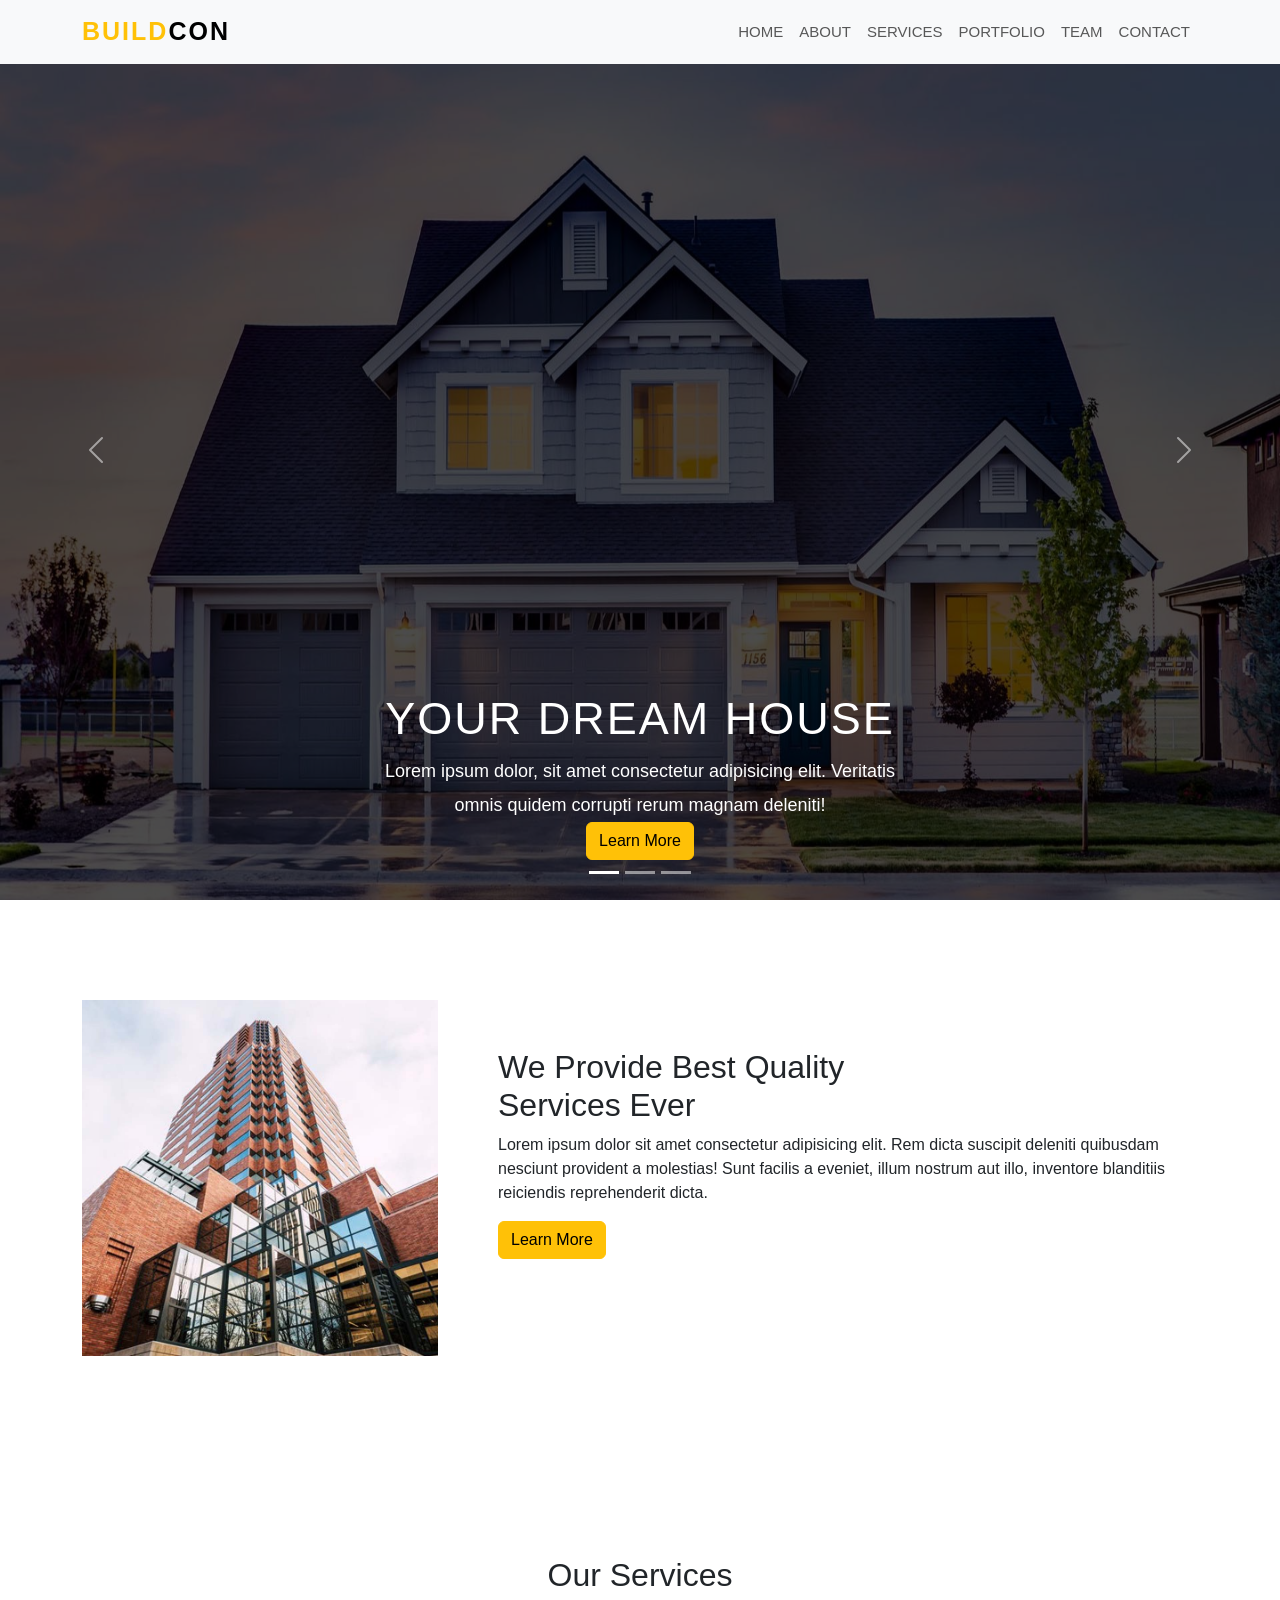
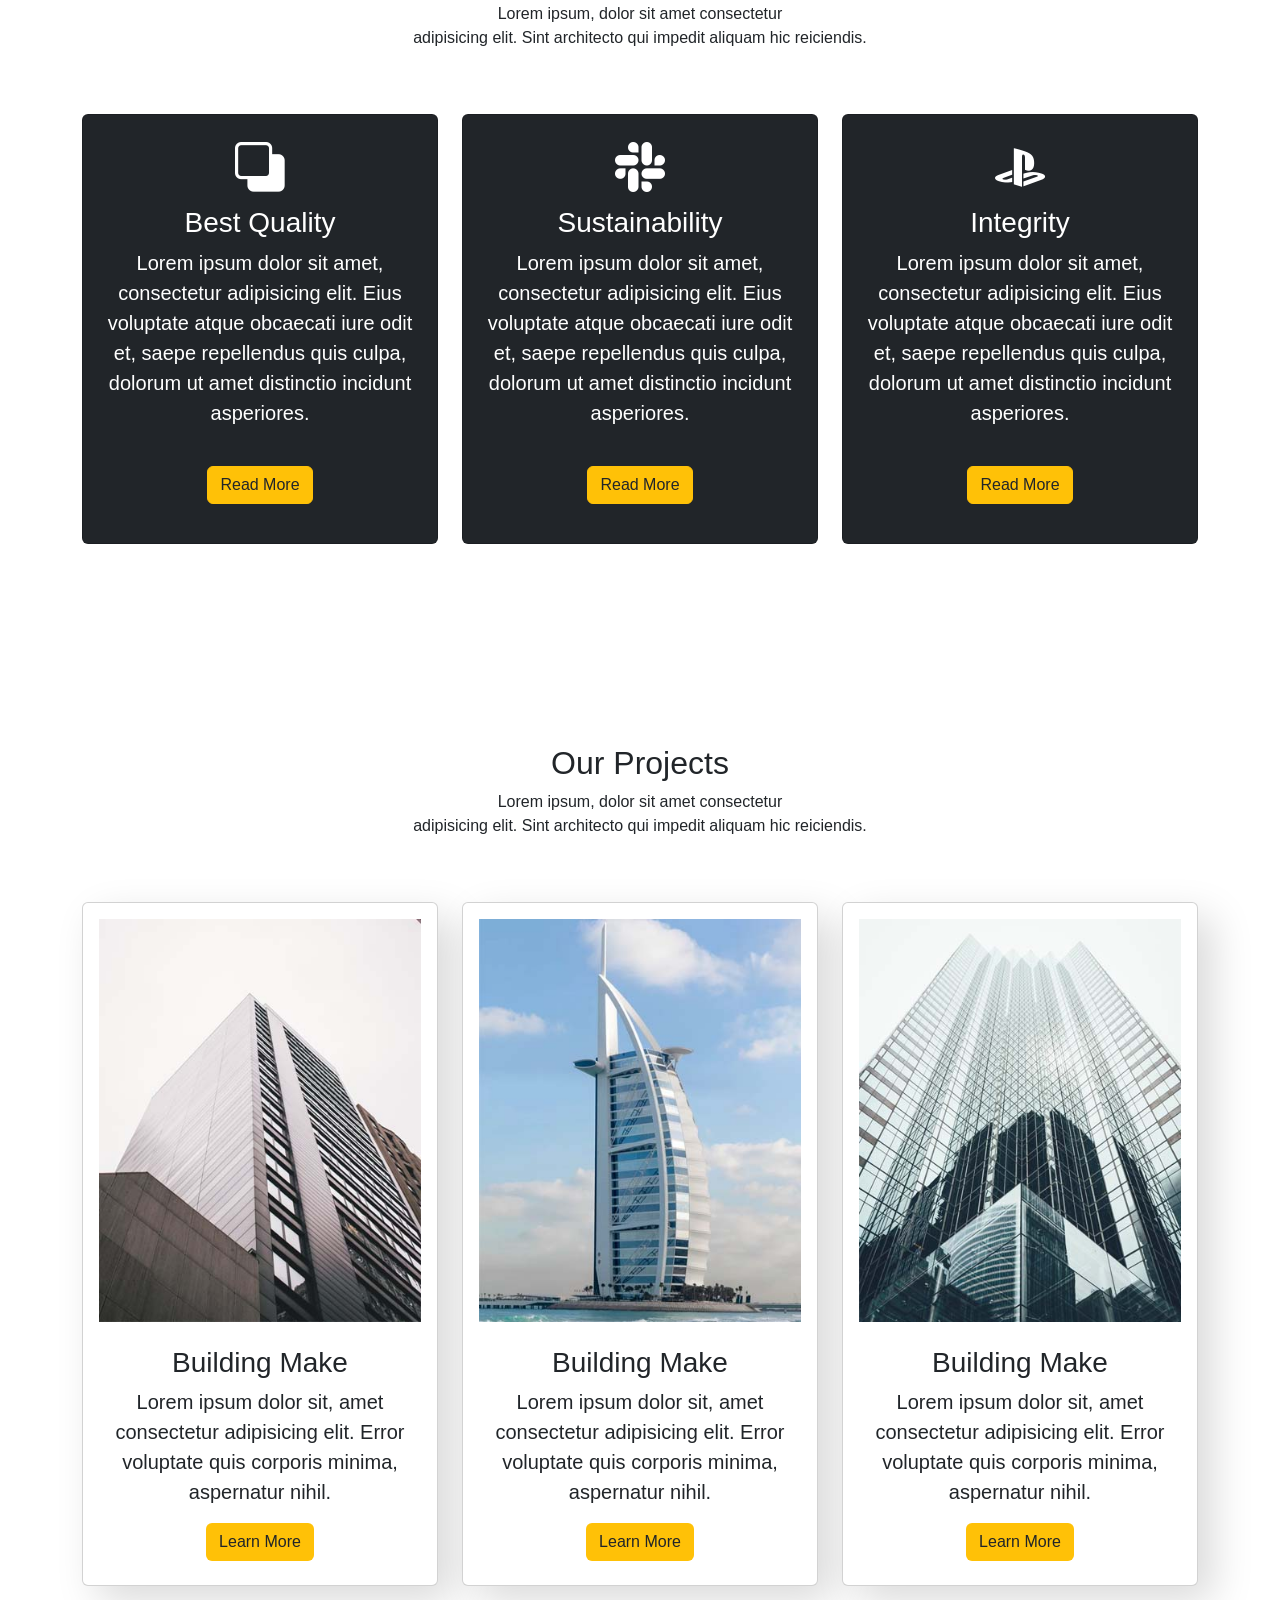
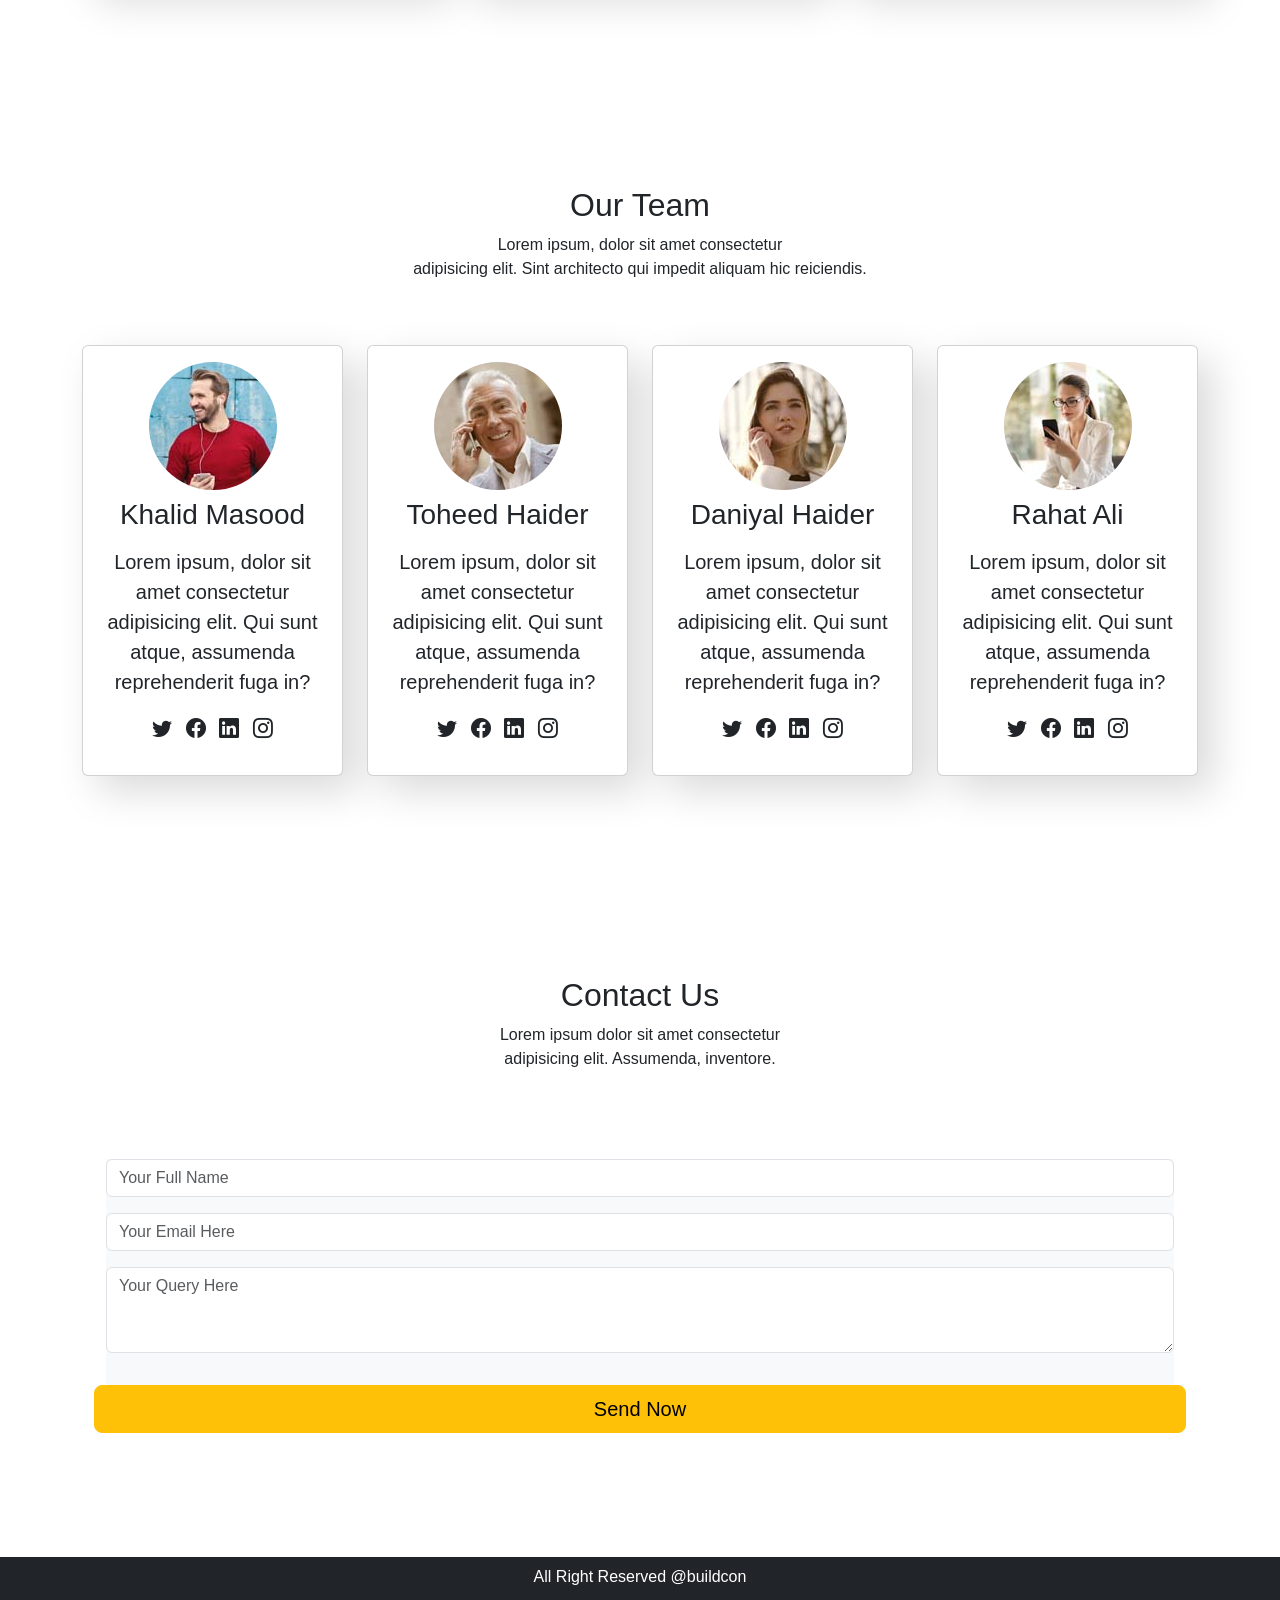
<file: index.html>
<!DOCTYPE html>
<html lang="en">
  <head>
    <meta charset="UTF-8" />
    <meta name="viewport" content="width=device-width, initial-scale=1.0" />
    <title>Build | Con</title>
    <link rel="stylesheet" href="style.css" />
    <link rel="stylesheet" href="https://cdn.jsdelivr.net/npm/bootstrap-icons@1.11.3/font/bootstrap-icons.min.css">
    <link
      href="https://cdn.jsdelivr.net/npm/bootstrap@5.3.3/dist/css/bootstrap.min.css"
      rel="stylesheet"
      integrity="sha384-QWTKZyjpPEjISv5WaRU9OFeRpok6YctnYmDr5pNlyT2bRjXh0JMhjY6hW+ALEwIH"
      crossorigin="anonymous"
    />
  </head>
  <body>
    <nav class="navbar navbar-expand-lg  navbar-light bg-light fixed-top">
      <div class="container">
        <a class="navbar-brand" href="#"
          ><span class="text-warning">Build</span>Con</a
        >
        <button
          class="navbar-toggler"
          type="button"
          data-bs-toggle="collapse"
          data-bs-target="#navbarSupportedContent"
          aria-controls="navbarSupportedContent"
          aria-expanded="false"
          aria-label="Toggle navigation"
        >
          <span class="navbar-toggler-icon"></span>
        </button>
        <div class="collapse navbar-collapse" id="navbarSupportedContent">
          <ul class="navbar-nav ms-auto mb-2 mb-lg-0">
            <li class="nav-item">
              <a class="nav-link" href="#home">Home</a>
            </li>
            <li class="nav-item">
              <a class="nav-link" href="#about">About</a>
            </li>
            <li class="nav-item">
              <a class="nav-link" href="#services">Services</a>
            </li>
            <li class="nav-item">
              <a class="nav-link" href="#portfolio">Portfolio</a>
            </li>
            <li class="nav-item">
              <a class="nav-link" href="#team">Team</a>
            </li>
            <li class="nav-item">
              <a class="nav-link" href="#contact">Contact</a>
            </li>
          </ul>
        </div>
      </div>
    </nav>

    <div id="carouselExampleCaptions" class="carousel slide">
      <div class="carousel-indicators">
        <button
          type="button"
          data-bs-target="#carouselExampleCaptions"
          data-bs-slide-to="0"
          class="active"
          aria-current="true"
          aria-label="Slide 1"
        ></button>
        <button
          type="button"
          data-bs-target="#carouselExampleCaptions"
          data-bs-slide-to="1"
          aria-label="Slide 2"
        ></button>
        <button
          type="button"
          data-bs-target="#carouselExampleCaptions"
          data-bs-slide-to="2"
          aria-label="Slide 3"
        ></button>
      </div>
      <div class="carousel-inner">
        <div class="carousel-item active">
          <img src="images/home-1.jpg" class="d-block w-100" alt="..." />
          <div class="carousel-caption">
            <h5>Your Dream House</h5>
            <p>
              Lorem ipsum dolor, sit amet consectetur adipisicing elit.
              Veritatis omnis quidem corrupti rerum magnam deleniti!
            </p>
            <p><a href="#" class="btn btn-warning">Learn More</a></p>
          </div>
        </div>
        <div class="carousel-item">
          <img src="images/home-2.jpg" class="d-block w-100" alt="..." />
          <div class="carousel-caption">
            <h5>Always Dedicated</h5>
            <p>
              Lorem ipsum dolor sit, amet consectetur adipisicing elit. Quidem
              praesentium officiis vero a perferendis maxime!
            </p>
            <p><a href="#" class="btn btn-warning mt3">Learn More</a></p>
          </div>
        </div>
        <div class="carousel-item">
          <img src="images/home-3.jpg" class="d-block w-100" alt="..." />
          <div class="carousel-caption">
            <h5>True Construction</h5>
            <p>
              Lorem ipsum dolor sit amet, consectetur adipisicing elit. Possimus
              velit corporis illum. Maiores, obcaecati quam?
            </p>
            <p><a href="#" class="btn btn-warning">Learn More</a></p>
          </div>
        </div>
      </div>
      <button
        class="carousel-control-prev"
        type="button"
        data-bs-target="#carouselExampleCaptions"
        data-bs-slide="prev"
      >
        <span class="carousel-control-prev-icon" aria-hidden="true"></span>
        <span class="visually-hidden">Previous</span>
      </button>
      <button
        class="carousel-control-next"
        type="button"
        data-bs-target="#carouselExampleCaptions"
        data-bs-slide="next"
      >
        <span class="carousel-control-next-icon" aria-hidden="true"></span>
        <span class="visually-hidden">Next</span>
      </button>
    </div>

    <section id="about" class="about section-padding">
        <div class="container">
            <div class="row">
                <div class="col-lg-4 col-md-12 col-12">
                    <div class="about-img">
                      <img src="images/about.jpg" alt="" class="img-fluid">
                    </div>
                </div>
                <div class="col-lg-8 col-md-12 col-12 ps-lg-5 mt-md-5">
                    <div class="about-text">
                        <h2>We Provide Best Quality <br>Services Ever</h2>
                        <p>Lorem ipsum dolor sit amet consectetur adipisicing elit. Rem dicta suscipit deleniti quibusdam nesciunt provident a molestias! Sunt facilis a eveniet, illum nostrum aut illo, inventore blanditiis reiciendis reprehenderit dicta.</p>
                        <a href="#" class="btn btn-warning">Learn More</a>
                    </div>
                </div>
            </div>
            
    </section>


    <section id="services" class="services section-padding">
        <div class="container">
            <div class="row">
                <div class="col-md-12">
                    <div class="section-header text-center pb-5">
                        <h2>Our Services</h2>
                        <p>Lorem ipsum, dolor sit amet consectetur <br> adipisicing elit. Sint architecto qui impedit aliquam hic reiciendis.</p>
                    </div>
                </div>
            </div>
            <div class="row">
                <div class="col-12 col-md-12 col-lg-4">
                    <div class="card text-white text-center bg-dark pb-2">
                        <div class="card-body">
                            <i class="bi bi-subtract"></i>
                            <h3 class="card-title">Best Quality</h3>
                            <p class="lead">Lorem ipsum dolor sit amet, consectetur adipisicing elit. Eius voluptate atque obcaecati iure odit et, saepe repellendus quis culpa, dolorum ut amet distinctio incidunt asperiores.</p>
                        <button class="btn btn-warning text-dark">Read More</button>
                        </div>
                    </div>
                </div>
                <div class="col-12 col-md-12 col-lg-4">
                    <div class="card text-white text-center bg-dark pb-2">
                        <div class="card-body">
                            <i class="bi bi-slack"></i>
                            <h3 class="card-title">Sustainability</h3>
                            <p class="lead">Lorem ipsum dolor sit amet, consectetur adipisicing elit. Eius voluptate atque obcaecati iure odit et, saepe repellendus quis culpa, dolorum ut amet distinctio incidunt asperiores.</p>
                        <button class="btn btn-warning text-dark">Read More</button>
                        </div>
                    </div>
                </div>
                <div class="col-12 col-md-12 col-lg-4">
                    <div class="card text-white text-center bg-dark pb-2">
                        <div class="card-body">
                            <i class="bi bi-playstation"></i>
                            <h3 class="card-title">Integrity</h3>
                            <p class="lead">Lorem ipsum dolor sit amet, consectetur adipisicing elit. Eius voluptate atque obcaecati iure odit et, saepe repellendus quis culpa, dolorum ut amet distinctio incidunt asperiores.</p>
                        <button class="btn btn-warning text-dark">Read More</button>
                        </div>
                    </div>
                </div>
            </div>
        </div>
    </section>

    <section id="portfolio" class="portfolio section-padding">
        <div class="container">
            <div class="row">
                <div class="col-md-12">
                    <div class="section-header text-center pb-5">
                        <h2>Our Projects</h2>
                        <p>Lorem ipsum, dolor sit amet consectetur <br> adipisicing elit. Sint architecto qui impedit aliquam hic reiciendis.</p>
                    </div>
                </div>
            </div>
            <div class="row">
                <div class="col-12 col-md-12 col-lg-4">
                    <div class="card text-center bg-white pb-2">
                        <div class="card-body text-dark">
                            <div class="img-area mb-4">
                                <img src="images/project-1.jpg" class="img-fluid" alt="">
                            </div>
                            <h3 class="card-title">Building Make</h3>
                            <p class="lead">Lorem ipsum dolor sit, amet consectetur adipisicing elit. Error voluptate quis corporis minima, aspernatur nihil.</p>
                            <button class="btn bg-warning text-dark">Learn More</button>
                        </div>
                    </div>
                </div>
                <div class="col-12 col-md-12 col-lg-4">
                    <div class="card text-center bg-white pb-2">
                        <div class="card-body text-dark">
                            <div class="img-area mb-4">
                                <img src="images/project-2.jpg" class="img-fluid" alt="">
                            </div>
                            <h3 class="card-title">Building Make</h3>
                            <p class="lead">Lorem ipsum dolor sit, amet consectetur adipisicing elit. Error voluptate quis corporis minima, aspernatur nihil.</p>
                            <button class="btn bg-warning text-dark">Learn More</button>
                        </div>
                    </div>
                </div>
                <div class="col-12 col-md-12 col-lg-4">
                    <div class="card text-center bg-white pb-2">
                        <div class="card-body text-dark">
                            <div class="img-area mb-4">
                                <img src="images/project-3.jpg" class="img-fluid" alt="">
                            </div>
                            <h3 class="card-title">Building Make</h3>
                            <p class="lead">Lorem ipsum dolor sit, amet consectetur adipisicing elit. Error voluptate quis corporis minima, aspernatur nihil.</p>
                            <button class="btn bg-warning text-dark">Learn More</button>
                        </div>
                    </div>
                </div>
            </div>
        </div>
    </section>

    <!--TEAM Section -->

    <section id="team" class="team section-padding">
        <div class="container">
            <div class="row">
                <div class="col-md-12">
                    <div class="section-header text-center pb-5">
                        <h2>Our Team</h2>
                        <p>Lorem ipsum, dolor sit amet consectetur <br> adipisicing elit. Sint architecto qui impedit aliquam hic reiciendis.</p>
                    </div>
                </div>
            </div>
            <div class="row">
                <div class="col-12 col-md-6 col-lg-3">
                    <div class="card text-center">
                        <div class="card-body">
                            <img src="images/team-1.jpg" alt="" class="img-fluid rounded-circle">
                            <h3 class="card-title py-2">Khalid Masood</h3>
                            <p class="card-text">Lorem ipsum, dolor sit amet consectetur adipisicing elit. Qui sunt atque, assumenda reprehenderit fuga in?</p>
                             
                            <p class="socials">
                                <i class="bi bi-twitter text-dark mx-1"></i>
                                <i class="bi bi-facebook text-dark mx-1"></i>
                                <i class="bi bi-linkedin text-dark mx-1"></i>
                                <i class="bi bi-instagram text-dark mx-1"></i>
                            </p>
                        </div>
                    </div>
                </div>
                <div class="col-12 col-md-6 col-lg-3">
                    <div class="card text-center">
                        <div class="card-body">
                            <img src="images/team-2.jpg" alt="" class="img-fluid rounded-circle">
                            <h3 class="card-title py-2">Toheed Haider</h3>
                            <p class="card-text">Lorem ipsum, dolor sit amet consectetur adipisicing elit. Qui sunt atque, assumenda reprehenderit fuga in?</p>
                             
                            <p class="socials">
                                <i class="bi bi-twitter text-dark mx-1"></i>
                                <i class="bi bi-facebook text-dark mx-1"></i>
                                <i class="bi bi-linkedin text-dark mx-1"></i>
                                <i class="bi bi-instagram text-dark mx-1"></i>
                            </p>
                        </div>
                    </div>
                </div>
                <div class="col-12 col-md-6 col-lg-3">
                    <div class="card text-center">
                        <div class="card-body">
                            <img src="images/team-3.jpg" alt="" class="img-fluid rounded-circle">
                            <h3 class="card-title py-2">Daniyal Haider</h3>
                            <p class="card-text">Lorem ipsum, dolor sit amet consectetur adipisicing elit. Qui sunt atque, assumenda reprehenderit fuga in?</p>
                             
                            <p class="socials">
                                <i class="bi bi-twitter text-dark mx-1"></i>
                                <i class="bi bi-facebook text-dark mx-1"></i>
                                <i class="bi bi-linkedin text-dark mx-1"></i>
                                <i class="bi bi-instagram text-dark mx-1"></i>
                            </p>
                        </div>
                    </div>
                </div>
                <div class="col-12 col-md-6 col-lg-3">
                    <div class="card text-center">
                        <div class="card-body">
                            <img src="images/team-4.jpg" alt="" class="img-fluid rounded-circle">
                            <h3 class="card-title py-2">Rahat Ali</h3>
                            <p class="card-text">Lorem ipsum, dolor sit amet consectetur adipisicing elit. Qui sunt atque, assumenda reprehenderit fuga in?</p>
                             
                            <p class="socials">
                                <i class="bi bi-twitter text-dark mx-1"></i>
                                <i class="bi bi-facebook text-dark mx-1"></i>
                                <i class="bi bi-linkedin text-dark mx-1"></i>
                                <i class="bi bi-instagram text-dark mx-1"></i>
                            </p>
                        </div>
                    </div>
                </div>
            </div>
        </div>
    </section>

    <!--COntact Section -->

    <section id="contact" class="contaction section-padding">
        <div class="container">
            <div class="row">
                <div class="col-md1-12">
                    <div class="section-header text-center pb-5">
                        <h2>Contact Us</h2>
                        <p>Lorem ipsum dolor sit amet consectetur <br>adipisicing elit. Assumenda, inventore.</p>
                    </div>
                </div>
            </div>
            <div class="row m-0">
                <div class="col-md-12 p-0 pt-4 p-4">
                    <form action="" class="bg-light p-4.m-auto">
                        <div class="row">
                            <div class="col-md-12">
                                <div class="mb-3">
                                    <input type="text" class="form-control" required placeholder="Your Full Name">
                                </div>
                            </div>
                            <div class="col-md-12">
                                <div class="mb-3">
                                    <input type="email" class="form-control" required placeholder="Your Email Here">
                                </div>
                            </div>
                            <div class="col-md-12">
                                <div class="mb-3">
                                    <textarea name=""  rows="3" class="form-control" required placeholder="Your Query Here"></textarea>
                                </div>
                            </div>
    
                            <button class="btn btn-warning btn-lg btn-block mt-3">Send Now</button>
                        </div>
                    </form>
                </div>
            </div>
        </div>
    </section>

    <!-- FOOTER -->

    <footer class="bg-dark p-2 text-center">
        <div class="container">
            <p class="text-white"> All Right Reserved @buildcon</p>
        </div>
    </footer>

    <script
      src="https://cdn.jsdelivr.net/npm/bootstrap@5.3.3/dist/js/bootstrap.bundle.min.js"
      integrity="sha384-YvpcrYf0tY3lHB60NNkmXc5s9fDVZLESaAA55NDzOxhy9GkcIdslK1eN7N6jIeHz"
      crossorigin="anonymous"
    ></script>
  </body>
</html>
</file>
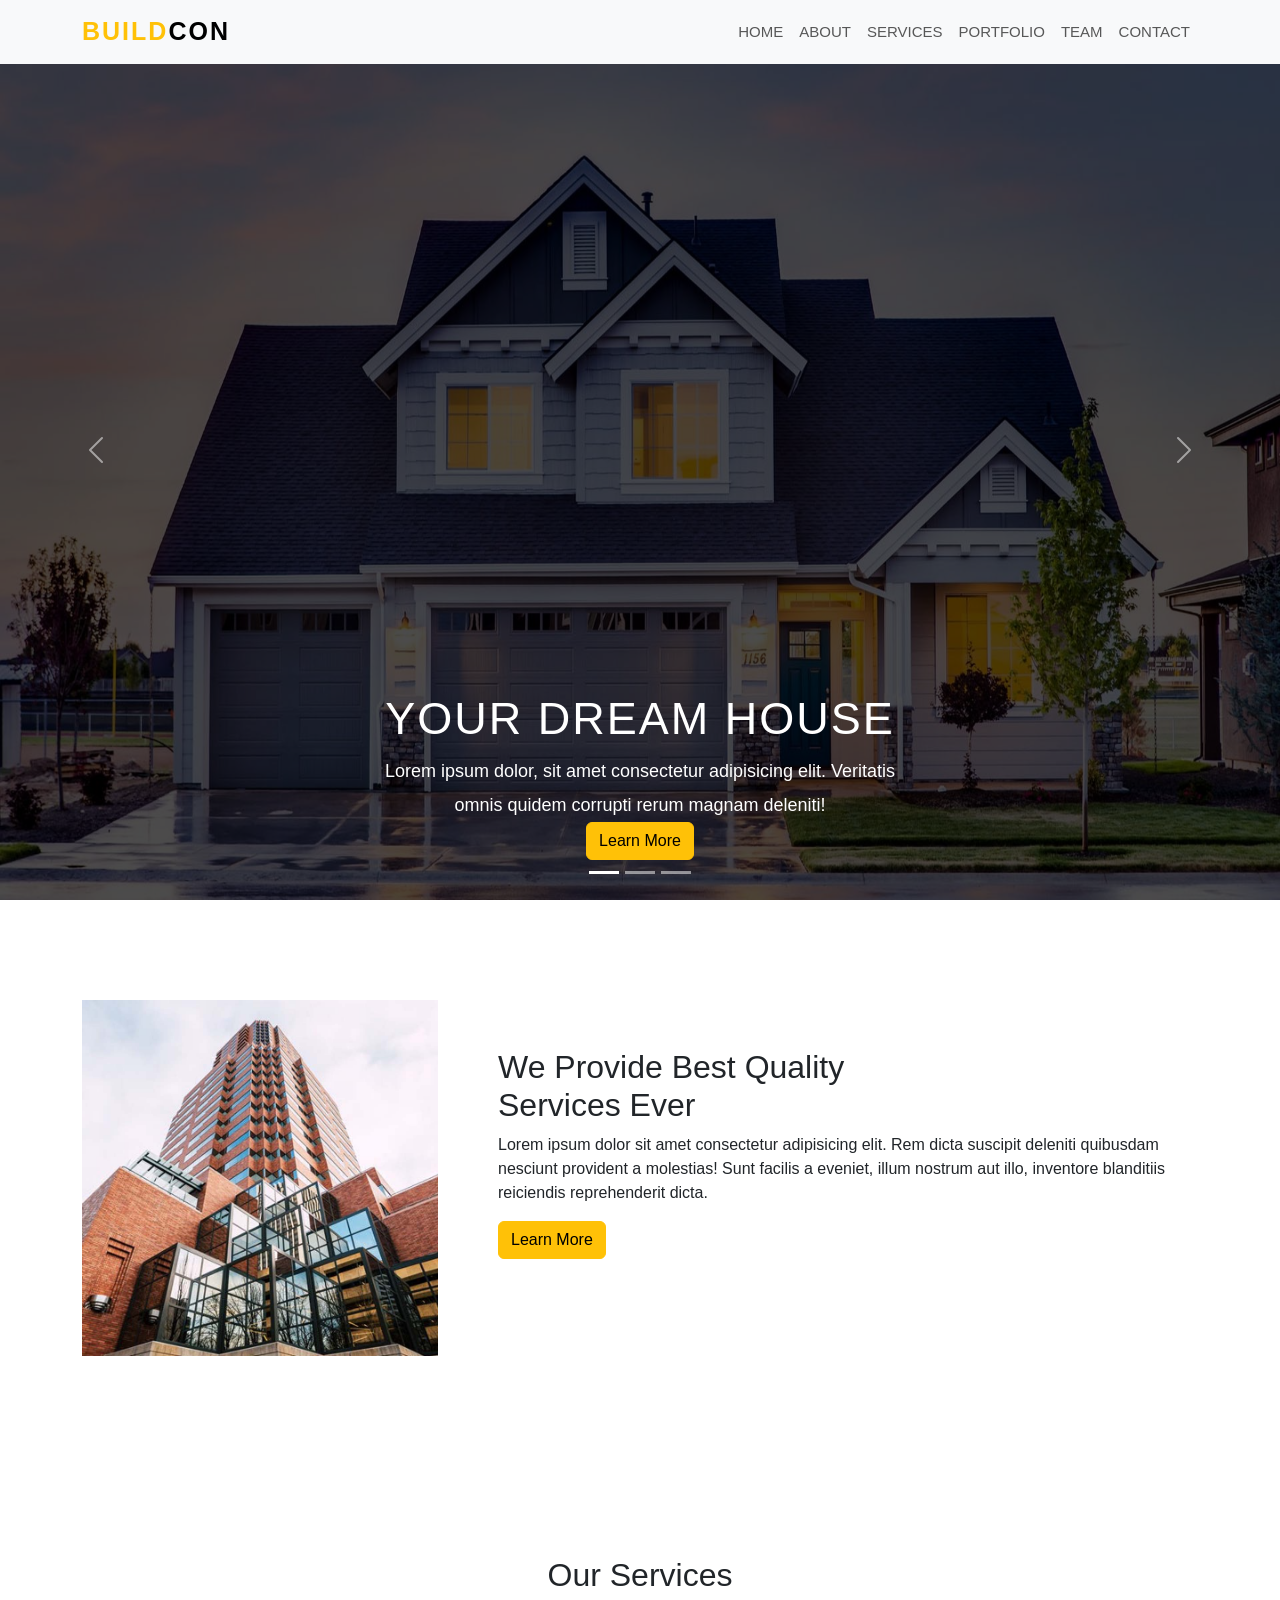
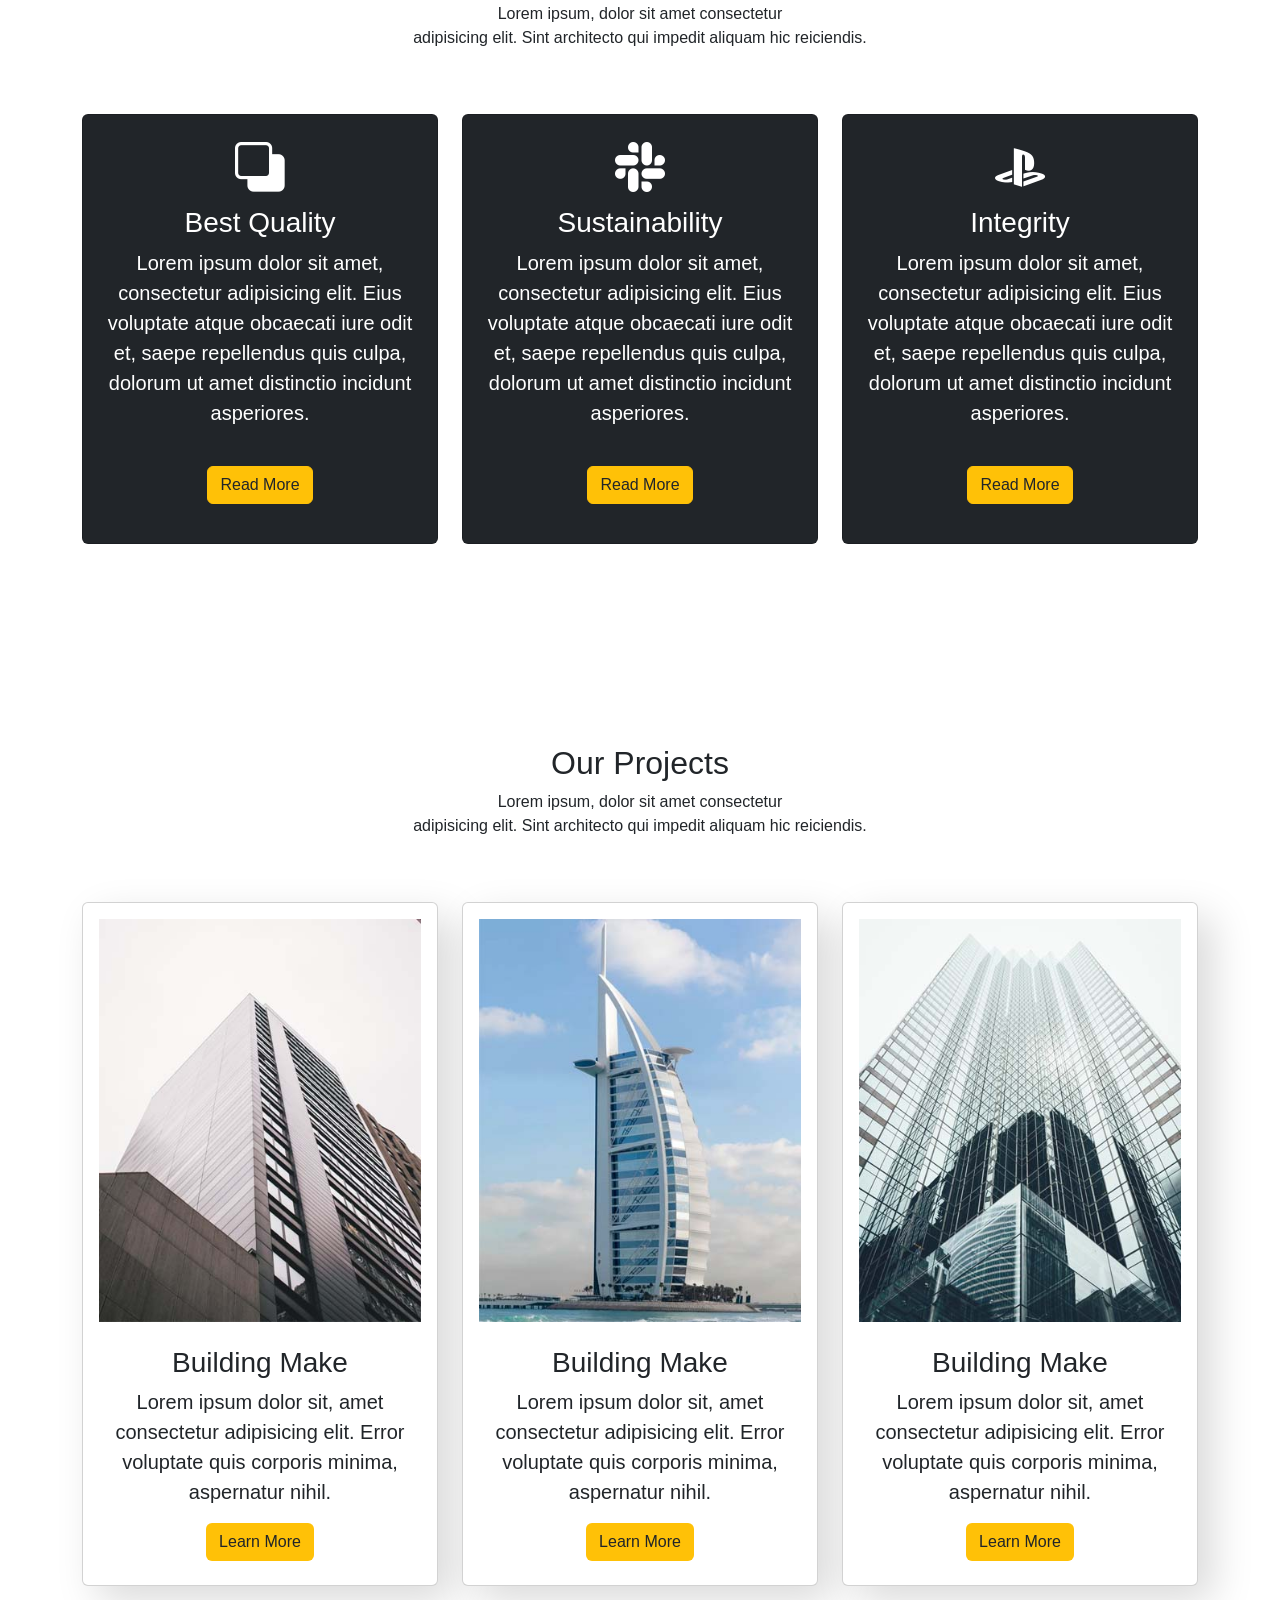
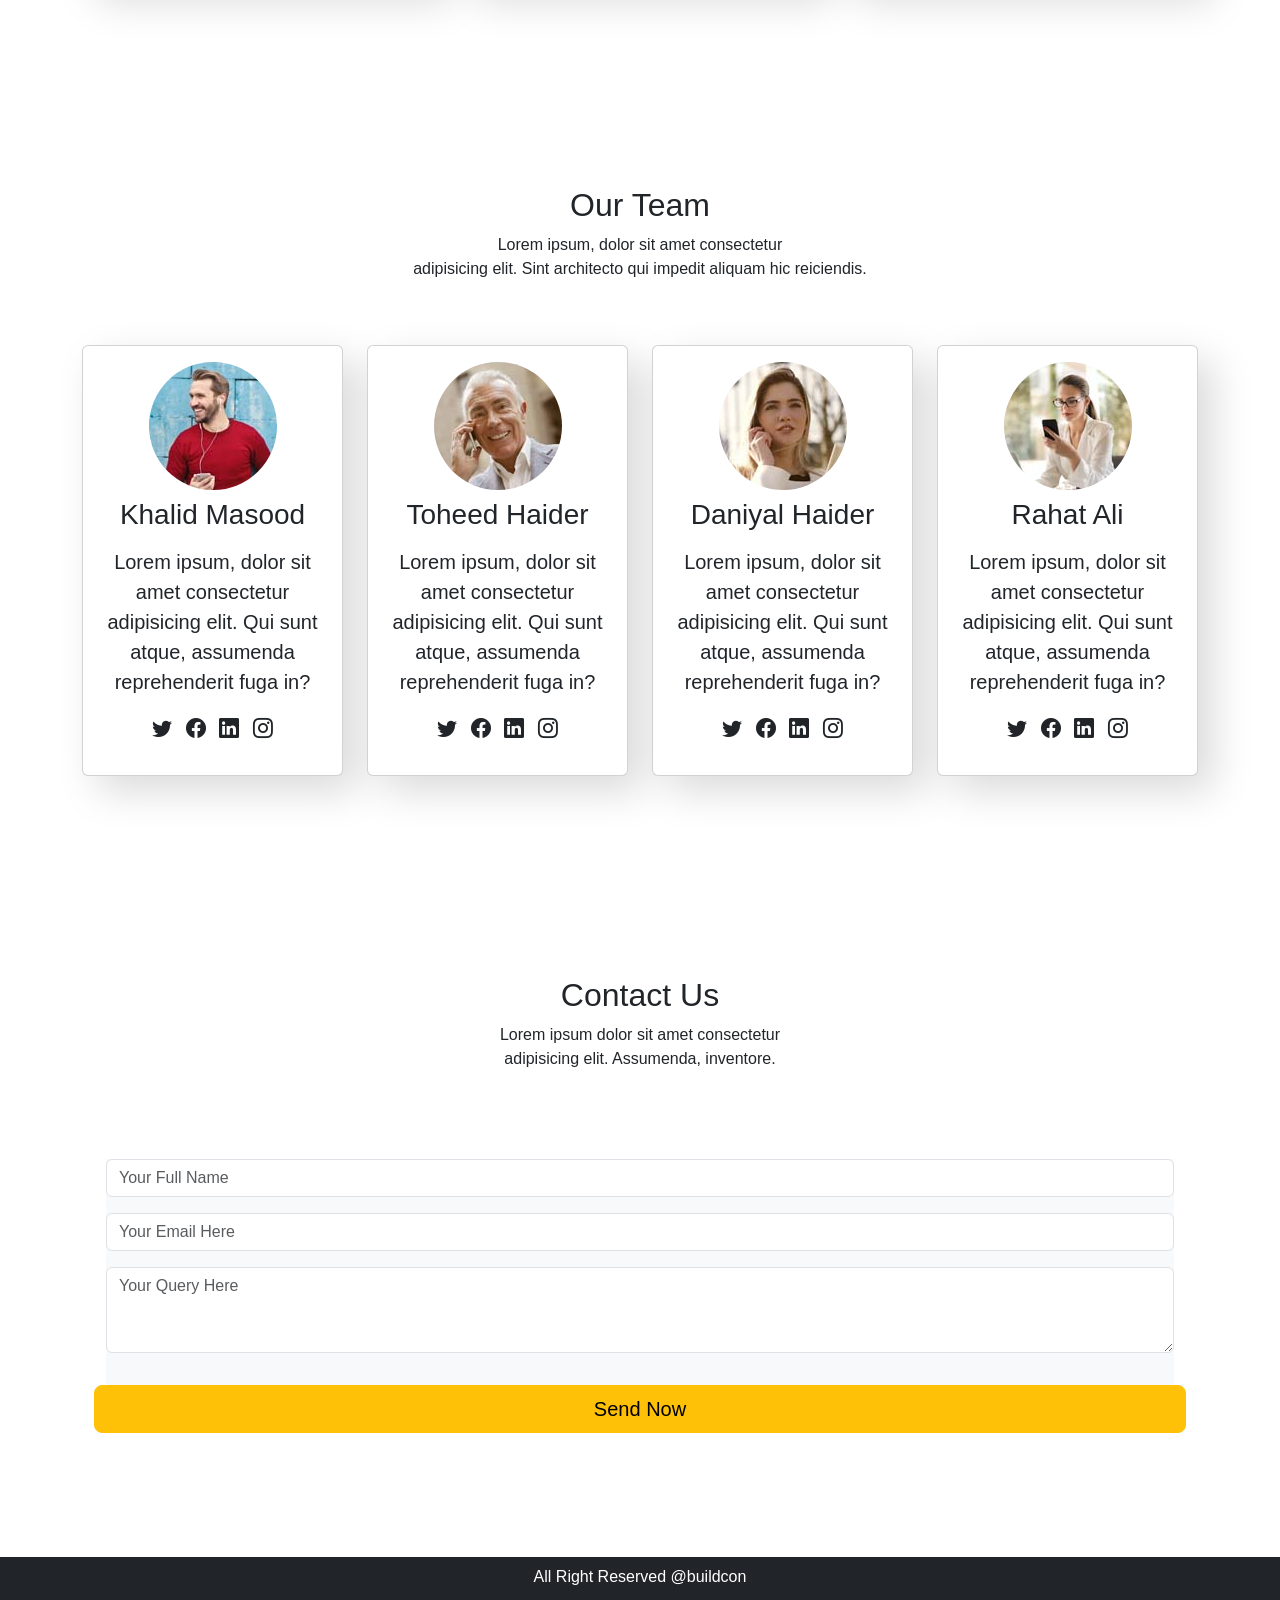
<file: src/index.html>
<!DOCTYPE html>
<html lang="en">
  <head>
    <meta charset="UTF-8" />
    <meta name="viewport" content="width=device-width, initial-scale=1.0" />
    <title>Build | Con</title>
    <link rel="stylesheet" href="style.css" />
    <link rel="stylesheet" href="https://cdn.jsdelivr.net/npm/bootstrap-icons@1.11.3/font/bootstrap-icons.min.css">
    <link
      href="https://cdn.jsdelivr.net/npm/bootstrap@5.3.3/dist/css/bootstrap.min.css"
      rel="stylesheet"
      integrity="sha384-QWTKZyjpPEjISv5WaRU9OFeRpok6YctnYmDr5pNlyT2bRjXh0JMhjY6hW+ALEwIH"
      crossorigin="anonymous"
    />
    <link rel="shortcut icon" href="images/favicon.png" type="image/x-icon">
  </head>
  <body>
    <nav class="navbar navbar-expand-lg  navbar-light bg-light fixed-top">
      <div class="container">
        <a class="navbar-brand" href="#"
          ><span class="text-warning">Build</span>Con</a
        >
        <button
          class="navbar-toggler"
          type="button"
          data-bs-toggle="collapse"
          data-bs-target="#navbarSupportedContent"
          aria-controls="navbarSupportedContent"
          aria-expanded="false"
          aria-label="Toggle navigation"
        >
          <span class="navbar-toggler-icon"></span>
        </button>
        <div class="collapse navbar-collapse" id="navbarSupportedContent">
          <ul class="navbar-nav ms-auto mb-2 mb-lg-0">
            <li class="nav-item">
              <a class="nav-link" href="#home">Home</a>
            </li>
            <li class="nav-item">
              <a class="nav-link" href="#about">About</a>
            </li>
            <li class="nav-item">
              <a class="nav-link" href="#services">Services</a>
            </li>
            <li class="nav-item">
              <a class="nav-link" href="#portfolio">Portfolio</a>
            </li>
            <li class="nav-item">
              <a class="nav-link" href="#team">Team</a>
            </li>
            <li class="nav-item">
              <a class="nav-link" href="#contact">Contact</a>
            </li>
          </ul>
        </div>
      </div>
    </nav>

    <div id="carouselExampleCaptions" class="carousel slide">
      <div class="carousel-indicators">
        <button
          type="button"
          data-bs-target="#carouselExampleCaptions"
          data-bs-slide-to="0"
          class="active"
          aria-current="true"
          aria-label="Slide 1"
        ></button>
        <button
          type="button"
          data-bs-target="#carouselExampleCaptions"
          data-bs-slide-to="1"
          aria-label="Slide 2"
        ></button>
        <button
          type="button"
          data-bs-target="#carouselExampleCaptions"
          data-bs-slide-to="2"
          aria-label="Slide 3"
        ></button>
      </div>
      <div class="carousel-inner">
        <div class="carousel-item active">
          <img src="images/home-1.jpg" class="d-block w-100" alt="..." />
          <div class="carousel-caption">
            <h5>Your Dream House</h5>
            <p>
              Lorem ipsum dolor, sit amet consectetur adipisicing elit.
              Veritatis omnis quidem corrupti rerum magnam deleniti!
            </p>
            <p><a href="#" class="btn btn-warning">Learn More</a></p>
          </div>
        </div>
        <div class="carousel-item">
          <img src="images/home-2.jpg" class="d-block w-100" alt="..." />
          <div class="carousel-caption">
            <h5>Always Dedicated</h5>
            <p>
              Lorem ipsum dolor sit, amet consectetur adipisicing elit. Quidem
              praesentium officiis vero a perferendis maxime!
            </p>
            <p><a href="#" class="btn btn-warning mt3">Learn More</a></p>
          </div>
        </div>
        <div class="carousel-item">
          <img src="images/home-3.jpg" class="d-block w-100" alt="..." />
          <div class="carousel-caption">
            <h5>True Construction</h5>
            <p>
              Lorem ipsum dolor sit amet, consectetur adipisicing elit. Possimus
              velit corporis illum. Maiores, obcaecati quam?
            </p>
            <p><a href="#" class="btn btn-warning">Learn More</a></p>
          </div>
        </div>
      </div>
      <button
        class="carousel-control-prev"
        type="button"
        data-bs-target="#carouselExampleCaptions"
        data-bs-slide="prev"
      >
        <span class="carousel-control-prev-icon" aria-hidden="true"></span>
        <span class="visually-hidden">Previous</span>
      </button>
      <button
        class="carousel-control-next"
        type="button"
        data-bs-target="#carouselExampleCaptions"
        data-bs-slide="next"
      >
        <span class="carousel-control-next-icon" aria-hidden="true"></span>
        <span class="visually-hidden">Next</span>
      </button>
    </div>

    <section id="about" class="about section-padding">
        <div class="container">
            <div class="row">
                <div class="col-lg-4 col-md-12 col-12">
                    <div class="about-img">
                      <img src="images/about.jpg" alt="" class="img-fluid">
                    </div>
                </div>
                <div class="col-lg-8 col-md-12 col-12 ps-lg-5 mt-md-5">
                    <div class="about-text">
                        <h2>We Provide Best Quality <br>Services Ever</h2>
                        <p>Lorem ipsum dolor sit amet consectetur adipisicing elit. Rem dicta suscipit deleniti quibusdam nesciunt provident a molestias! Sunt facilis a eveniet, illum nostrum aut illo, inventore blanditiis reiciendis reprehenderit dicta.</p>
                        <a href="#" class="btn btn-warning">Learn More</a>
                    </div>
                </div>
            </div>
            
    </section>

    <!--  Services  -->


    <section id="services" class="services section-padding">
        <div class="container">
            <div class="row">
                <div class="col-md-12">
                    <div class="section-header text-center pb-5">
                        <h2>Our Services</h2>
                        <p>Lorem ipsum, dolor sit amet consectetur <br> adipisicing elit. Sint architecto qui impedit aliquam hic reiciendis.</p>
                    </div>
                </div>
            </div>
            <div class="row">
                <div class="col-12 col-md-12 col-lg-4">
                    <div class="card text-white text-center bg-dark pb-2">
                        <div class="card-body">
                            <i class="bi bi-subtract"></i>
                            <h3 class="card-title">Best Quality</h3>
                            <p class="lead">Lorem ipsum dolor sit amet, consectetur adipisicing elit. Eius voluptate atque obcaecati iure odit et, saepe repellendus quis culpa, dolorum ut amet distinctio incidunt asperiores.</p>
                        <button class="btn btn-warning text-dark">Read More</button>
                        </div>
                    </div>
                </div>
                <div class="col-12 col-md-12 col-lg-4">
                    <div class="card text-white text-center bg-dark pb-2">
                        <div class="card-body">
                            <i class="bi bi-slack"></i>
                            <h3 class="card-title">Sustainability</h3>
                            <p class="lead">Lorem ipsum dolor sit amet, consectetur adipisicing elit. Eius voluptate atque obcaecati iure odit et, saepe repellendus quis culpa, dolorum ut amet distinctio incidunt asperiores.</p>
                        <button class="btn btn-warning text-dark">Read More</button>
                        </div>
                    </div>
                </div>
                <div class="col-12 col-md-12 col-lg-4">
                    <div class="card text-white text-center bg-dark pb-2">
                        <div class="card-body">
                            <i class="bi bi-playstation"></i>
                            <h3 class="card-title">Integrity</h3>
                            <p class="lead">Lorem ipsum dolor sit amet, consectetur adipisicing elit. Eius voluptate atque obcaecati iure odit et, saepe repellendus quis culpa, dolorum ut amet distinctio incidunt asperiores.</p>
                        <button class="btn btn-warning text-dark">Read More</button>
                        </div>
                    </div>
                </div>
            </div>
        </div>
    </section>

    <section id="portfolio" class="portfolio section-padding">
        <div class="container">
            <div class="row">
                <div class="col-md-12">
                    <div class="section-header text-center pb-5">
                        <h2>Our Projects</h2>
                        <p>Lorem ipsum, dolor sit amet consectetur <br> adipisicing elit. Sint architecto qui impedit aliquam hic reiciendis.</p>
                    </div>
                </div>
            </div>
            <div class="row">
                <div class="col-12 col-md-12 col-lg-4">
                    <div class="card text-center bg-white pb-2">
                        <div class="card-body text-dark">
                            <div class="img-area mb-4">
                                <img src="images/project-1.jpg" class="img-fluid" alt="">
                            </div>
                            <h3 class="card-title">Building Make</h3>
                            <p class="lead">Lorem ipsum dolor sit, amet consectetur adipisicing elit. Error voluptate quis corporis minima, aspernatur nihil.</p>
                            <button class="btn bg-warning text-dark">Learn More</button>
                        </div>
                    </div>
                </div>
                <div class="col-12 col-md-12 col-lg-4">
                    <div class="card text-center bg-white pb-2">
                        <div class="card-body text-dark">
                            <div class="img-area mb-4">
                                <img src="images/project-2.jpg" class="img-fluid" alt="">
                            </div>
                            <h3 class="card-title">Building Make</h3>
                            <p class="lead">Lorem ipsum dolor sit, amet consectetur adipisicing elit. Error voluptate quis corporis minima, aspernatur nihil.</p>
                            <button class="btn bg-warning text-dark">Learn More</button>
                        </div>
                    </div>
                </div>
                <div class="col-12 col-md-12 col-lg-4">
                    <div class="card text-center bg-white pb-2">
                        <div class="card-body text-dark">
                            <div class="img-area mb-4">
                                <img src="images/project-3.jpg" class="img-fluid" alt="">
                            </div>
                            <h3 class="card-title">Building Make</h3>
                            <p class="lead">Lorem ipsum dolor sit, amet consectetur adipisicing elit. Error voluptate quis corporis minima, aspernatur nihil.</p>
                            <button class="btn bg-warning text-dark">Learn More</button>
                        </div>
                    </div>
                </div>
            </div>
        </div>
    </section>

    <!--TEAM Section -->

    <section id="team" class="team section-padding">
        <div class="container">
            <div class="row">
                <div class="col-md-12">
                    <div class="section-header text-center pb-5">
                        <h2>Our Team</h2>
                        <p>Lorem ipsum, dolor sit amet consectetur <br> adipisicing elit. Sint architecto qui impedit aliquam hic reiciendis.</p>
                    </div>
                </div>
            </div>
            <div class="row">
                <div class="col-12 col-md-6 col-lg-3">
                    <div class="card text-center">
                        <div class="card-body">
                            <img src="images/team-1.jpg" alt="" class="img-fluid rounded-circle">
                            <h3 class="card-title py-2">Khalid Masood</h3>
                            <p class="card-text">Lorem ipsum, dolor sit amet consectetur adipisicing elit. Qui sunt atque, assumenda reprehenderit fuga in?</p>
                             
                            <p class="socials">
                                <i class="bi bi-twitter text-dark mx-1"></i>
                                <i class="bi bi-facebook text-dark mx-1"></i>
                                <i class="bi bi-linkedin text-dark mx-1"></i>
                                <i class="bi bi-instagram text-dark mx-1"></i>
                            </p>
                        </div>
                    </div>
                </div>
                <div class="col-12 col-md-6 col-lg-3">
                    <div class="card text-center">
                        <div class="card-body">
                            <img src="images/team-2.jpg" alt="" class="img-fluid rounded-circle">
                            <h3 class="card-title py-2">Toheed Haider</h3>
                            <p class="card-text">Lorem ipsum, dolor sit amet consectetur adipisicing elit. Qui sunt atque, assumenda reprehenderit fuga in?</p>
                             
                            <p class="socials">
                                <i class="bi bi-twitter text-dark mx-1"></i>
                                <i class="bi bi-facebook text-dark mx-1"></i>
                                <i class="bi bi-linkedin text-dark mx-1"></i>
                                <i class="bi bi-instagram text-dark mx-1"></i>
                            </p>
                        </div>
                    </div>
                </div>
                <div class="col-12 col-md-6 col-lg-3">
                    <div class="card text-center">
                        <div class="card-body">
                            <img src="images/team-3.jpg" alt="" class="img-fluid rounded-circle">
                            <h3 class="card-title py-2">Daniyal Haider</h3>
                            <p class="card-text">Lorem ipsum, dolor sit amet consectetur adipisicing elit. Qui sunt atque, assumenda reprehenderit fuga in?</p>
                             
                            <p class="socials">
                                <i class="bi bi-twitter text-dark mx-1"></i>
                                <i class="bi bi-facebook text-dark mx-1"></i>
                                <i class="bi bi-linkedin text-dark mx-1"></i>
                                <i class="bi bi-instagram text-dark mx-1"></i>
                            </p>
                        </div>
                    </div>
                </div>
                <div class="col-12 col-md-6 col-lg-3">
                    <div class="card text-center">
                        <div class="card-body">
                            <img src="images/team-4.jpg" alt="" class="img-fluid rounded-circle">
                            <h3 class="card-title py-2">Rahat Ali</h3>
                            <p class="card-text">Lorem ipsum, dolor sit amet consectetur adipisicing elit. Qui sunt atque, assumenda reprehenderit fuga in?</p>
                             
                            <p class="socials">
                                <i class="bi bi-twitter text-dark mx-1"></i>
                                <i class="bi bi-facebook text-dark mx-1"></i>
                                <i class="bi bi-linkedin text-dark mx-1"></i>
                                <i class="bi bi-instagram text-dark mx-1"></i>
                            </p>
                        </div>
                    </div>
                </div>
            </div>
        </div>
    </section>

    <!--COntact Section -->

    <section id="contact" class="contaction section-padding">
        <div class="container">
            <div class="row">
                <div class="col-md1-12">
                    <div class="section-header text-center pb-5">
                        <h2>Contact Us</h2>
                        <p>Lorem ipsum dolor sit amet consectetur <br>adipisicing elit. Assumenda, inventore.</p>
                    </div>
                </div>
            </div>
            <div class="row m-0">
                <div class="col-md-12 p-0 pt-4 p-4">
                    <form action="" class="bg-light p-4.m-auto">
                        <div class="row">
                            <div class="col-md-12">
                                <div class="mb-3">
                                    <input type="text" class="form-control" required placeholder="Your Full Name">
                                </div>
                            </div>
                            <div class="col-md-12">
                                <div class="mb-3">
                                    <input type="email" class="form-control" required placeholder="Your Email Here">
                                </div>
                            </div>
                            <div class="col-md-12">
                                <div class="mb-3">
                                    <textarea name=""  rows="3" class="form-control" required placeholder="Your Query Here"></textarea>
                                </div>
                            </div>
    
                            <button class="btn btn-warning btn-lg btn-block mt-3">Send Now</button>
                        </div>
                    </form>
                </div>
            </div>
        </div>
    </section>

    <!-- FOOTER -->

    <footer class="bg-dark p-2 text-center">
        <div class="container">
            <p class="text-white"> All Right Reserved @buildcon</p>
        </div>
    </footer>

    <script
      src="https://cdn.jsdelivr.net/npm/bootstrap@5.3.3/dist/js/bootstrap.bundle.min.js"
      integrity="sha384-YvpcrYf0tY3lHB60NNkmXc5s9fDVZLESaAA55NDzOxhy9GkcIdslK1eN7N6jIeHz"
      crossorigin="anonymous"
    ></script>
  </body>
</html>
</file>
<file: style.css>
*{
    font-family: montserrat , sans-serif;
}

body{
    background:#f1fbff;
}

.section-padding{
    padding: 100px 0;
}

.carousel-item{
    height: 100vh;
    min-height: 300px;
    position: relative;
}

.carousel-caption{
    bottom: 200px;
    z-index: 2;
    position: relative;
}

.carousel-caption h5 {
    font-size: 45px;
    text-transform: uppercase;
    letter-spacing: 2px;
    margin-top: 25px;
}

.carousel-caption p{
    width: 60%;
    margin: auto;
    font-size: 18px;
    line-height: 1.9;
}

.carousel-inner::before{
    content: '';
    position: absolute;
    width: 100%;
    height: 100%;
    top: 0;
    left: 0;
    background: rgba(0, 0, 0, .7);
    z-index: 1;
}

.navbar-nav a {
    font-size: 15px;
    text-transform: uppercase;
    font-weight: 500;
}

.navbar-light .navbar-brand {
    color: #000;
    font-size: 25px;
    text-transform: uppercase;
    font-weight: 700;
    letter-spacing: 2px;
}

.navbar-brand .navbar-light:focus
.navbar-brand .navbar-light:hover{
    color: #000;
}

.navbar-light .navbar-nav .navbar-link {
    color: #000;
}

.w-100 {
    height: 100vh;
}

.services .card-body {
    font-size: 50px;
}

.team .card-body {
    font-size: 20px;
}
.portfolio .card {
    box-shadow: 15px 15px 40px rgba(0, 0, 0, .15);
}
.team .card {
    box-shadow: 15px 15px 40px rgba(0, 0, 0, .15);
}


@media only screen and (min-width: 768px ) and (max-width: 991px) {
    .carousel-caption{
        bottom: 370px;
    }

    .carousel-caption p {
        width: 100%;
    }

    .card{
        margin-bottom: 30px;
    }

    .img-area img {
        width: 1005px;
    }
    
}

@media only screen and (max-width: 767px) {
    .navbar-nav {
        text-align: center;
    }
    .carousel-caption{
        bottom: 125px;
    }
    .carousel-caption h5 {
        font-size: 17px;
    }
    .carousel-caption a {
        padding: 10px 15px;
    }
    .carousel-caption p {
        width: 100%;
        line-height: 1.6;
        font-size: 12px;
    }

    .section-padding{
        padding: 20px;
    }

    .card {
        margin-bottom: 10px;
    }

    .about-text {
        margin-top: 10px;
        text-align: center;
    }

     .card-body p {
        font-size: 15px;
    }
    
    .team .card-body {
        font-size: 10px;
    }
    
    .contact button {
        font-size: 15px;
    }
}
</file>
<file: src/style.css>
*{
    font-family: montserrat , sans-serif;
}

body{
    background:#f1fbff;
}

.section-padding{
    padding: 100px 0;
}

.carousel-item{
    height: 100vh;
    min-height: 300px;
    position: relative;
}

.carousel-caption{
    bottom: 200px;
    z-index: 2;
    position: relative;
}

.carousel-caption h5 {
    font-size: 45px;
    text-transform: uppercase;
    letter-spacing: 2px;
    margin-top: 25px;
}

.carousel-caption p{
    width: 60%;
    margin: auto;
    font-size: 18px;
    line-height: 1.9;
}

.carousel-inner::before{
    content: '';
    position: absolute;
    width: 100%;
    height: 100%;
    top: 0;
    left: 0;
    background: rgba(0, 0, 0, .7);
    z-index: 1;
}

.navbar-nav a {
    font-size: 15px;
    text-transform: uppercase;
    font-weight: 500;
}

.navbar-light .navbar-brand {
    color: #000;
    font-size: 25px;
    text-transform: uppercase;
    font-weight: 700;
    letter-spacing: 2px;
}

.navbar-brand .navbar-light:focus
.navbar-brand .navbar-light:hover{
    color: #000;
}

.navbar-light .navbar-nav .navbar-link {
    color: #000;
}

.w-100 {
    height: 100vh;
}

.services .card-body {
    font-size: 50px;
}

.team .card-body {
    font-size: 20px;
}
.portfolio .card {
    box-shadow: 15px 15px 40px rgba(0, 0, 0, .15);
}
.team .card {
    box-shadow: 15px 15px 40px rgba(0, 0, 0, .15);
}


@media only screen and (min-width: 768px ) and (max-width: 991px) {
    .carousel-caption{
        bottom: 370px;
    }

    .carousel-caption p {
        width: 100%;
    }

    .card{
        margin-bottom: 30px;
    }

    .img-area img {
        width: 1005px;
    }
    
}

@media only screen and (max-width: 767px) {
    
    
    .navbar-nav {
        text-align: center;
    }

    .carousel-item{
        height: 50vh;
    }

    .w-100 {
        height: 50vh;
    }

    .carousel-caption{
        bottom: 125px;
    }
    .carousel-caption h5 {
        font-size: 17px;
    }
    .carousel-caption a {
        padding: 10px 15px;
    }
    .carousel-caption p {
        width: 100%;
        line-height: 1.6;
        font-size: 12px;
    }

    .section-padding{
        padding: 20px;
    }

    .card {
        margin-bottom: 10px;
    }

    .about-text {
        margin-top: 10px;
        text-align: center;
    }

     .card-body p {
        font-size: 15px;
    }
    
    .team .card-body {
        font-size: 10px;
    }
    
    .contact button {
        font-size: 15px;
    }
}
</file>
